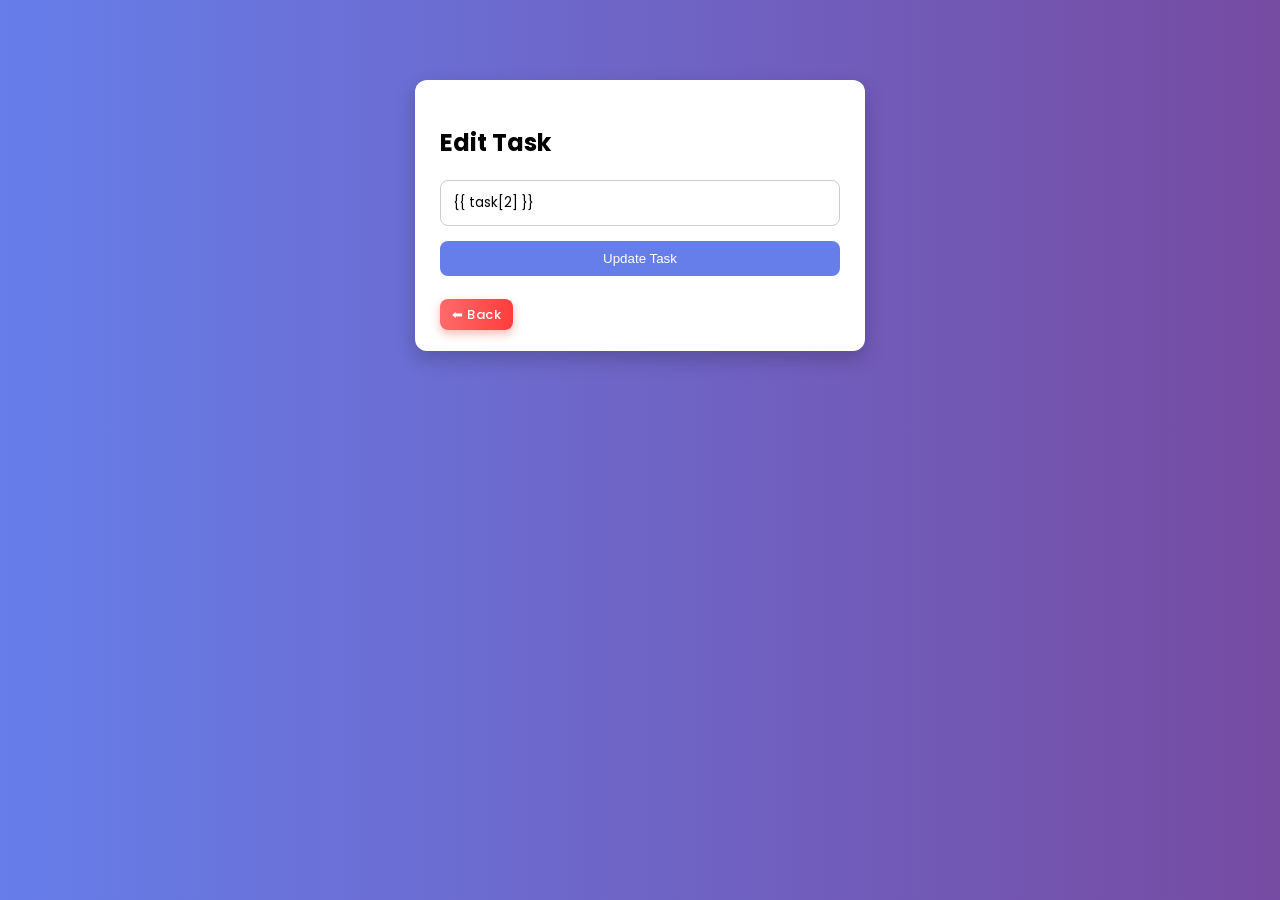
<file: templates/edit.html>
<!DOCTYPE html>
<html>
<head>
    <title>Edit Task</title>
    <link rel="stylesheet" href="/static/style.css">
</head>
<body>

<div class="container">
    <h2>Edit Task</h2>

    <form method="POST">
        <input type="text" name="content" value="{{ task[2] }}" required>
        <button type="submit">Update Task</button>
    </form>

    <br>
    <a href="/" class="logout-btn">⬅ Back</a>
</div>

</body>
</html>
</file>
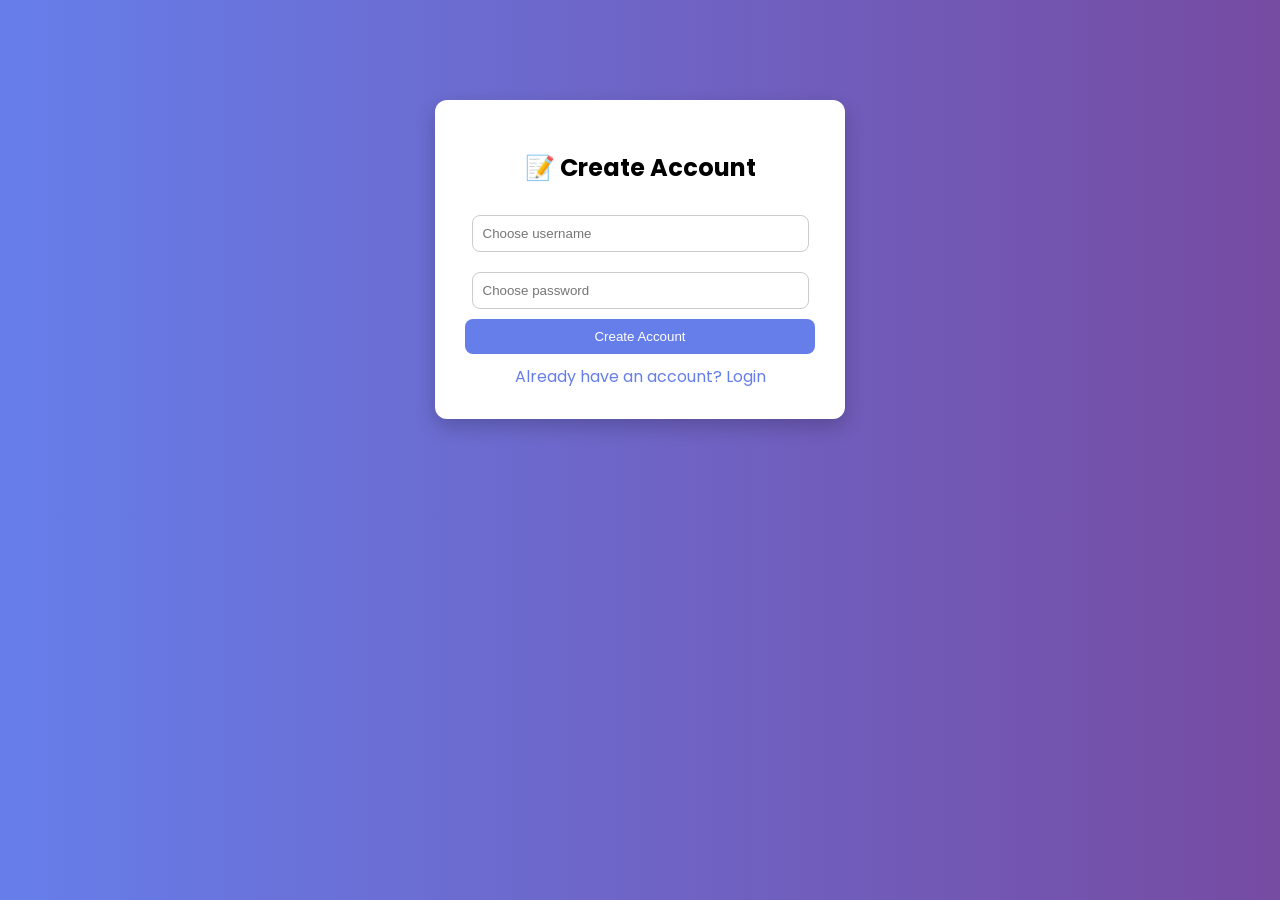
<file: templates/signup.html>
<!DOCTYPE html>
<html>
<head>
    <title>Signup</title>
    <link rel="stylesheet" href="/static/style.css">
</head>
<body>

<div class="auth-container">
    <h2>📝 Create Account</h2>

    <form method="POST">
        <input name="username" placeholder="Choose username" required>
        <input name="password" type="password" placeholder="Choose password" required>
        <button type="submit">Create Account</button>
    </form>

    <a href="/login">Already have an account? Login</a>
</div>

</body>
</html>
</file>
<file: static/style.css>
@import url('https://fonts.googleapis.com/css2?family=Poppins:ital,wght@0,100;0,200;0,300;0,400;0,500;0,600;0,700;0,800;0,900;1,100;1,200;1,300;1,400;1,500;1,600;1,700;1,800;1,900&display=swap');

/* 🌍 Base */
body {
    font-family: 'Poppins', 'Segoe UI', sans-serif;
    background: linear-gradient(to right, #667eea, #764ba2);
    margin: 0;
    padding: 0;
}

/* 🌐 Topbar (outside container, top-right) */
.topbar-global {
    position: fixed;
    top: 20px;
    right: 30px;
    z-index: 1000;
}

.topbar-content {
    display: flex;
    align-items: center;
    gap: 12px;
}

.username {
    font-size: 14px;
    color: white;
    font-weight: 500;
}

/* 🚪 Logout Button */
.logout-btn {
    padding: 6px 12px;
    border-radius: 8px;
    text-decoration: none;
    font-size: 13px;
    font-weight: 500;
    color: white;
    background: linear-gradient(to right, #ff6a6a, #ff3d3d);
    transition: 0.3s ease;
    box-shadow: 0px 4px 10px rgba(255, 77, 77, 0.4);
    letter-spacing: 0.5px;
}

.logout-btn:hover {
    transform: translateY(-1px);
    background: linear-gradient(to right, #ff4d4d, #e60000);
    box-shadow: 0px 6px 14px rgba(255, 77, 77, 0.6);
}

/* 📦 Main Container */
.container {
    width: 400px;
    margin: 80px auto;
    background: white;
    padding: 25px;
    border-radius: 12px;
    box-shadow: 0px 8px 20px rgba(0,0,0,0.2);
}

/* 📝 Title */
h1 {
    text-align: center;
    margin-bottom: 20px;
}

/* ➕ Task Form */
.task-form {
    display: flex;
    gap: 10px;
}

.task-form input {
    flex: 1;
    padding: 10px;
    border-radius: 8px;
    border: 1px solid #ccc;
}

.task-form button {
    padding: 10px 15px;
    border: none;
    background: #667eea;
    color: white;
    border-radius: 8px;
    cursor: pointer;
}

.task-form button:hover {
    background: #5a67d8;
}

/* 📋 Task List */
.task-list {
    margin-top: 20px;
}

.task-card {
    display: flex;
    justify-content: space-between;
    align-items: center;
    background: #f4f4f4;
    padding: 12px;
    border-radius: 8px;
    margin-bottom: 10px;
    transition: 0.2s;
}

.task-card:hover {
    transform: scale(1.02);
}

.task-text {
    font-size: 16px;
}

.completed .task-text {
    text-decoration: line-through;
    color: gray;
}

/* ✔ ✖ Actions */
.actions a {
    margin-left: 10px;
    text-decoration: none;
    font-size: 18px;
}

.complete {
    color: green;
}

.delete {
    color: red;
}

/* 💬 Messages */
.flash-msg {
    color: red;
    text-align: center;
}

.empty-msg {
    text-align: center;
    color: gray;
}

/* 🔐 Auth Pages */
.auth-container {
    width: 350px;
    margin: 100px auto;
    background: white;
    padding: 30px;
    border-radius: 12px;
    box-shadow: 0px 8px 20px rgba(0,0,0,0.2);
    text-align: center;
}

.auth-container h2 {
    margin-bottom: 20px;
}

.auth-container input {
    width: 90%;
    padding: 10px;
    margin: 10px 0;
    border-radius: 8px;
    border: 1px solid #ccc;
}

.auth-container button {
    width: 100%;
    padding: 10px;
    border: none;
    background: #667eea;
    color: white;
    border-radius: 8px;
    cursor: pointer;
}

.auth-container button:hover {
    background: #5a67d8;
}

.auth-container a {
    display: block;
    margin-top: 10px;
    text-decoration: none;
    color: #667eea;
}
/* ✔ ✖ ✏ Actions (merged clean version) */
.actions a {
    margin-left: 10px;
    text-decoration: none;
    font-size: 18px;
    transition: 0.2s;
}

.actions a:hover {
    transform: scale(1.2);
}

.complete {
    color: green;
}

.edit {
    color: #ff9800; /* orange */
}

.delete {
    color: red;
}

/* ✏ Edit Page (added only this part) */
.container form {
    display: flex;
    flex-direction: column;
    gap: 15px;
}

.container form input {
    padding: 12px;
    border-radius: 8px;
    border: 1px solid #ccc;
    font-family: 'Poppins', 'Segoe UI', sans-serif;
}

.container form button {
    padding: 10px;
    border: none;
    background: #667eea;
    color: white;
    border-radius: 8px;
    cursor: pointer;
}

.container form button:hover {
    background: #5a67d8;
}
</file>
